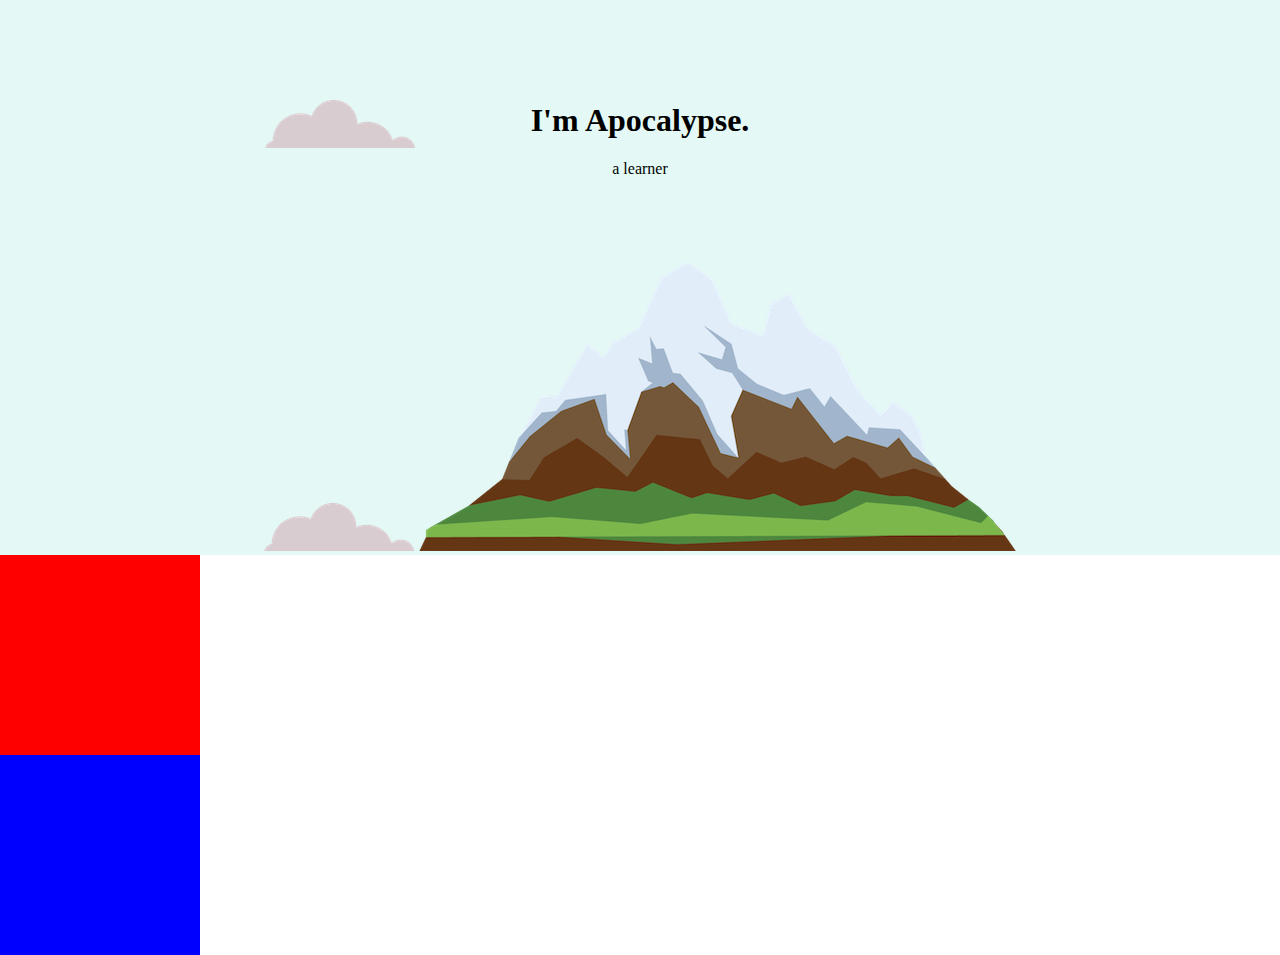
<file: CSS Personal Site/personal.html>
<!DOCTYPE html>
<html lang="en">
<head>
    <meta charset="UTF-8">
    <meta http-equiv="X-UA-Compatible" content="IE=edge">
    <meta name="viewport" content="width=device-width, initial-scale=1.0">
    <title>Apocalypse

    </title>
    <link rel="stylesheet" href="personal.css">
   <link rel="icon" href="favicon.ico">
</head>
<body>
    <div class="top-container"> 
        <img class="top-cloud" src="cloud.png" alt="cloud-img">
        <h1> I'm Apocalypse.</h1>
        <p>a learner</p>
        <img calss="bottom-cloud" src="cloud.png" alt="cloud-img">
        <img src="mountain.png" alt="mountain-img">
    </div>
    <div class="middle-container"></div>
    <div class="bottom-container"></div>
</body>
</html>
</file>
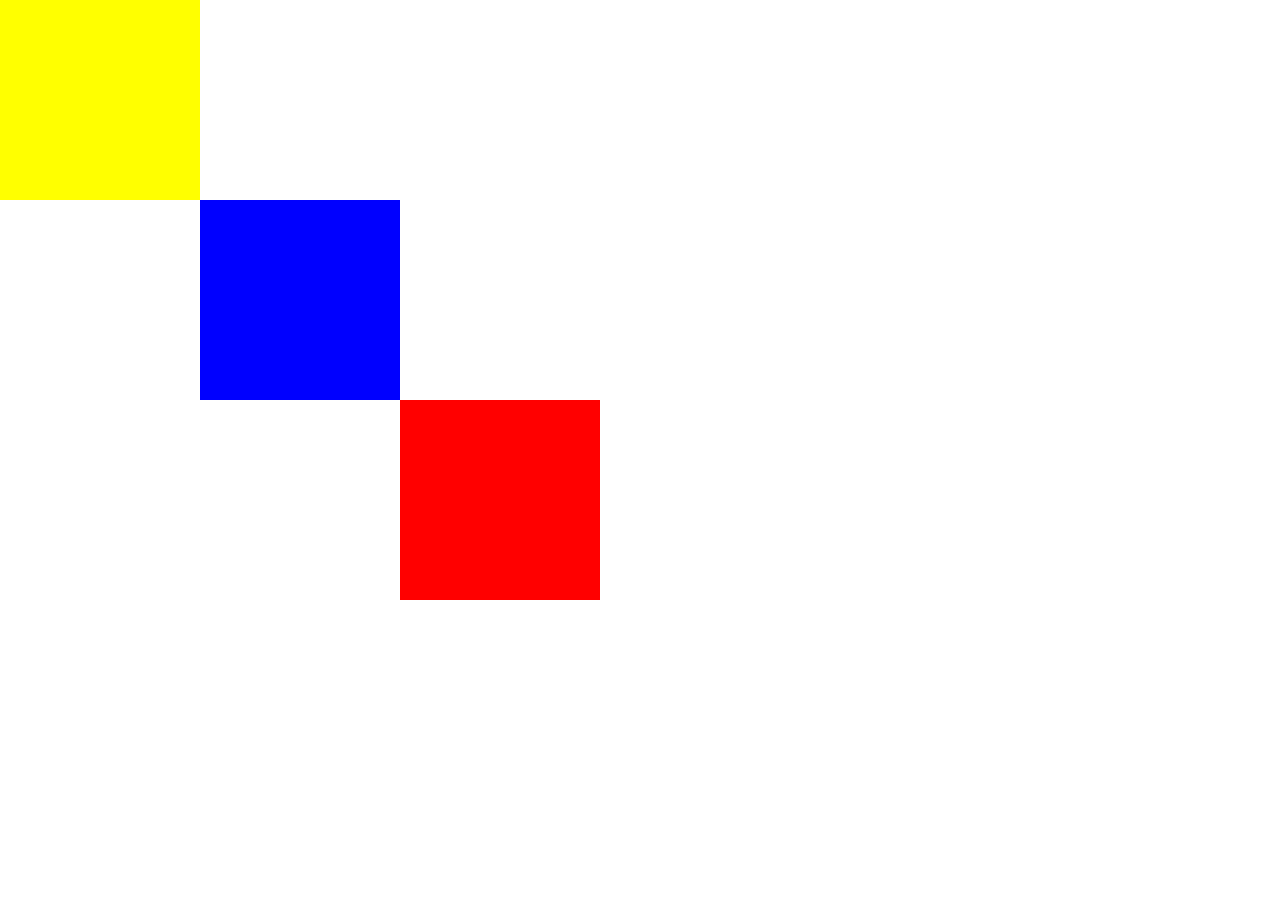
<file: CSS Personal Site/square.html>
<!DOCTYPE html>
<html lang="en">
<head>
    <meta charset="UTF-8">
    <meta http-equiv="X-UA-Compatible" content="IE=edge">
    <meta name="viewport" content="width=device-width, initial-scale=1.0">
    <title>Document</title>
    <style>
        .red{
            height: 200px;
         width: 200px;
        background-color: red;
        position: absolute;
        left: 400px;
        top: 400px;
        }
        .blue{
            height: 200px;
    width: 200px;
    background-color: blue;
    position: absolute;
    top: 200px;
    left: 200px;
    
        }
        .yellow{
            height: 200px;
    width: 200px;
    background-color: yellow;
    position: absolute;
    top: 0;
    left: 0;
        }
    </style>
</head>
<body>
    <div class="red">

    </div>
    <div class="blue">

    </div>
    <div class="yellow"></div>
</body>
</html>
</file>
<file: CSS Personal Site/personal.css>
body{
    margin: 0;
    text-align: center;
 }
 h1{
   margin-top: 0;
 }

 .top-container
 {
    background-color: #E4F9F5;
    position: relative;
    padding-top: 50px;
 


 }
 .middle-container{
    height: 200px;
    width: 200px;
    background-color: red;
 }
.bottom-container{
    height: 200px;
    width: 200px;
    background-color: blue;
}
.bottom-cloud{
   position: absolute;
   left: 300px;
   bottom: 300px;
}

.top-cloud{
   position: relative;
   right: 300px;
   top: 50px;
}
</file>
